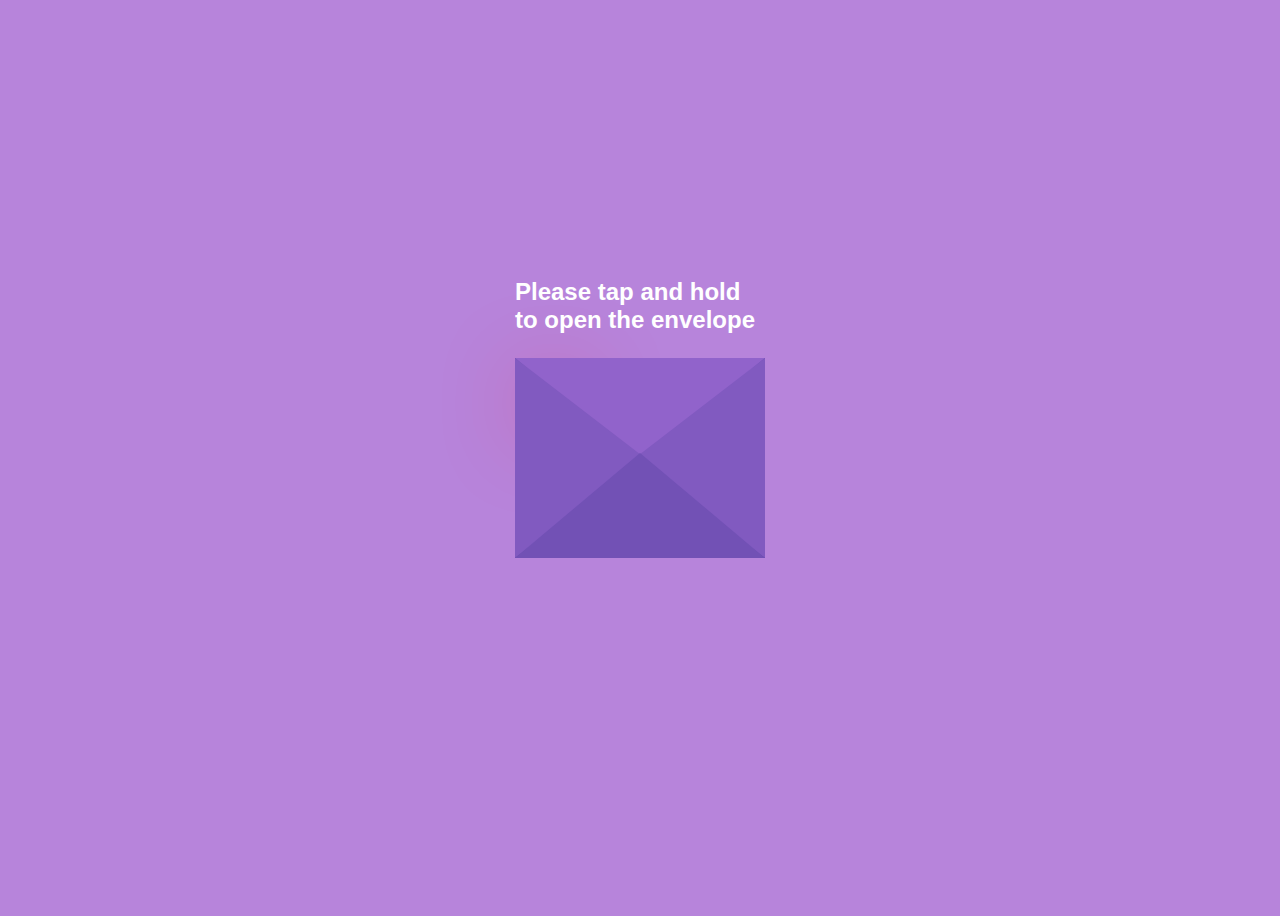
<file: index.html>
<!DOCTYPE html>
<html lang="en">
<head>
    <meta charset="UTF-8">
    <meta name="viewport" content="width=device-width, initial-scale=1.0" />
    <title>Leahnyl Palomer</title>
    <link rel="stylesheet" href="style 2.css">
</head>
<body>
    <div class="envelope">
        <div class="back"></div>
        <div class="letter">
            <div class="heart"></div>
            <div class="text">
                <p>Hi Leaa, I wanna tell you something, 
                    please click here </p>
                <a href="https://vt.tiktok.com/ZSYnsB1dA/">Click here</a>
            </div>
        </div>
        <div class="front"></div>
        <div class="top"></div>
        <div class="shadow"></div>
        <div class="text1">
            <h2>Please tap and hold to open the envelope</h2>
        </div>
    </div
</file>
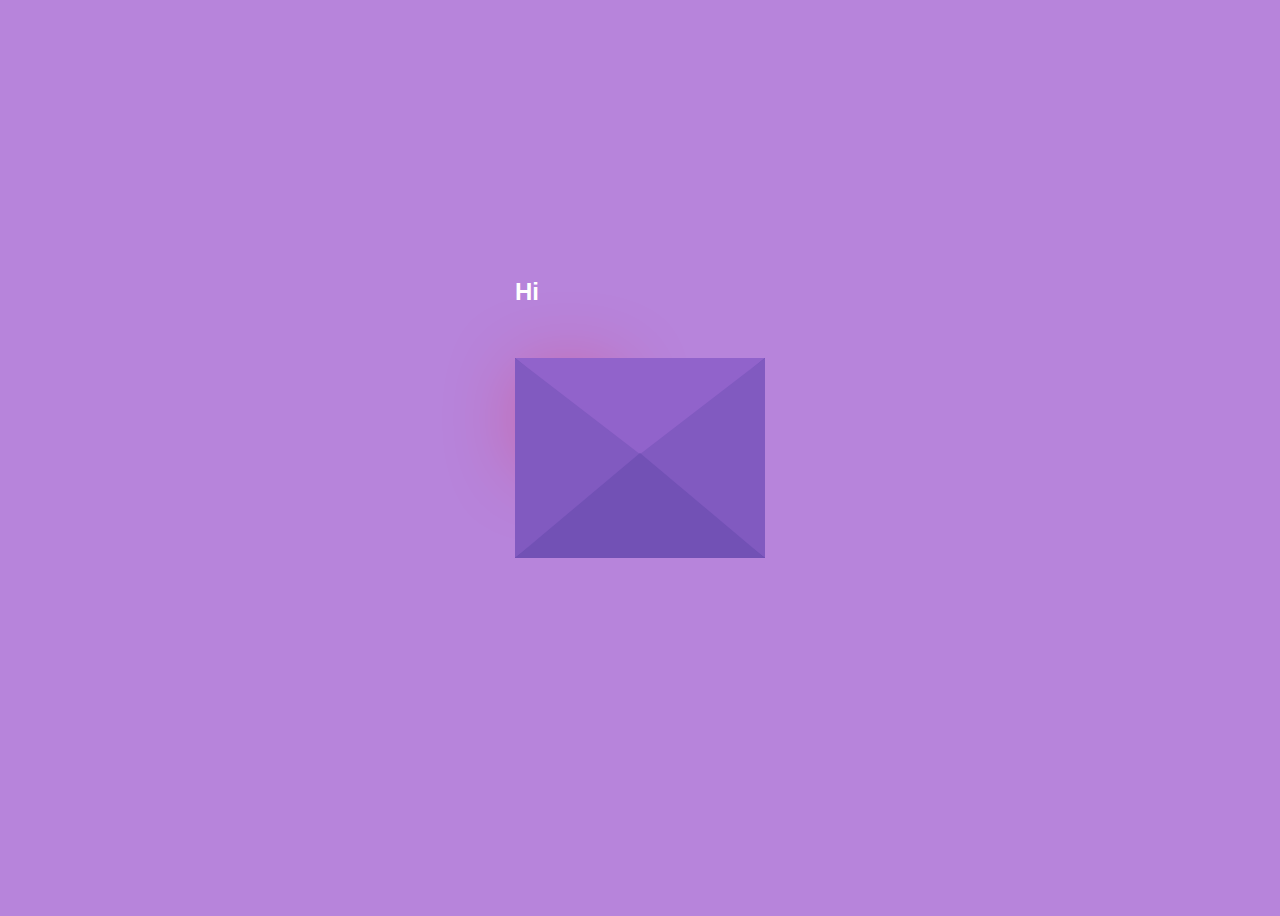
<file: Untitled-1.html>
<!DOCTYPE html>
<html lang="en">
<head>
    <meta charset="UTF-8">
    <meta name="viewport" content="width=device-width, initial-scale=1.0" />
    <title>Leahnyl Palomer</title>
    <link rel="stylesheet" href="part 2.css">
</head>
<body>
    <div class="envelope">
        <div class="back"></div>
        <div class="letter">
            <div class="heart"></div>
            <div class="text">
                <p>Hi Leaa, I love youu</p>
                <a href="https://www.google.com">Click here</a>
            </div>
        </div>
        <div class="front"></div>
        <div class="top"></div>
        <div class="shadow"></div>
        <div class="text1">
            <h2>Hi </h2>
        </div>
    </div
</file>
<file: style 2.css>
body{
    display: flex;
    align-items: center;
    justify-content: center;
    height: 100vh;
    background: #b784db;
}
.envelope{
    position: relative;
    cursor: pointer;
}

.back{
    position: relative;
    width: 250px;
    height: 200px;
    background: #6247aa;

}
.front {
    position: absolute;
    border-right: 130px solid #815ac0;
    border-top: 100px solid transparent;
    border-bottom: 100px solid transparent;
    height: 0;
    width: 0;
    top: 0;
    left: 120px;
    z-index: 3;
}
.front:before {
    content: "";
    position: absolute;
    border-left: 130px solid #815ac0;
    border-top: 100px solid transparent;
    border-bottom: 100px solid transparent;
    height: 0px;
    width: 0px;
    top: -100px;
    left: -120px;
  }
  .front:after {
    content: '';
    position: absolute;
    border-bottom: 105px solid #7251b5;
    border-left: 125px solid transparent;
    border-right: 125px solid transparent;
    height: 0;
    width: 0;
    top: -5px;
    left: -120px;
  }
  .top {
    position: absolute;
    border-top: 105px solid #9163cb;
    border-left: 125px solid transparent;
    border-right: 125px solid transparent;
    height: 0;
    width: 0;
    top: 0;
    transform-origin: top;
    transition: 0.4s;
  }
  .envelope:hover .top {
    transform: rotateX(160deg);
  }
  .letter {
    position: absolute;
    background: white;
    width: 230px;
    height: 180px;
    top: 10px;
    left: 10px;
    transition: 0.2s;
  }
  .envelope:hover .letter {
    transform: translateY(-100px);
    z-index: 2;
  }
  .text1 {
    position: absolute;
    color: white;
    font-family: sans-serif;
    top: -50%;
  }
  .text {
    text-align: center;
    font-size: 11px;
    font-family: Arial, Helvetica, sans-serif;
    margin-top: 70px;
    font-weight: bold;
    color: black;
    position: relative;
    top: -50px;
    left: 0px;
  }
  
  /*---heart -----*/
  .heart {
    background-color: red;
    height: 30px;
    width: 30px;
    position: relative;
    top: 10px;
    left: 10px;
    transform: rotate(-45deg);
    box-shadow: -5px 10px 90px red;
    animation: Leahnyl Palomer 0.8s linear infinite;
  }
  
  @keyframes Leahnyl Palomer {
    0% {
      transform: rotate(-45deg) scale(1.05);
    }
    70% {
      transform: rotate(-45deg) scale(1.0);
    }
    100% {
      transform: rotate(-45deg) scale(0.8);
    }
  }
  .heart:before {
    content: "";
    position: absolute;
    height: 30px;
    width: 30px;
    background-color: red;
    top: -15px;
    border-radius: 30px;
  }
  .heart:after {
    content: "";
    position: absolute;
    height: 30px;
    width: 30px;
    background-color: red;
    right: -15px;
    border-radius: 30px;
  }
</file>
<file: part 2.css>
body{
    display: flex;
    align-items: center;
    justify-content: center;
    height: 100vh;
    background: #b784db;
}
.envelope{
    position: relative;
    cursor: pointer;
}

.back{
    position: relative;
    width: 250px;
    height: 200px;
    background: #6247aa;

}
.front {
    position: absolute;
    border-right: 130px solid #815ac0;
    border-top: 100px solid transparent;
    border-bottom: 100px solid transparent;
    height: 0;
    width: 0;
    top: 0;
    left: 120px;
    z-index: 3;
}
.front:before {
    content: "";
    position: absolute;
    border-left: 130px solid #815ac0;
    border-top: 100px solid transparent;
    border-bottom: 100px solid transparent;
    height: 0px;
    width: 0px;
    top: -100px;
    left: -120px;
  }
  .front:after {
    content: '';
    position: absolute;
    border-bottom: 105px solid #7251b5;
    border-left: 125px solid transparent;
    border-right: 125px solid transparent;
    height: 0;
    width: 0;
    top: -5px;
    left: -120px;
  }
  .top {
    position: absolute;
    border-top: 105px solid #9163cb;
    border-left: 125px solid transparent;
    border-right: 125px solid transparent;
    height: 0;
    width: 0;
    top: 0;
    transform-origin: top;
    transition: 0.4s;
  }
  .envelope:hover .top {
    transform: rotateX(160deg);
  }
  .letter {
    position: absolute;
    background: white;
    width: 230px;
    height: 180px;
    top: 10px;
    left: 10px;
    transition: 0.2s;
  }
  .envelope:hover .letter {
    transform: translateY(-100px);
    z-index: 2;
  }
  .text1 {
    position: absolute;
    color: white;
    font-family: sans-serif;
    top: -50%;
  }
  .text {
    text-align: center;
    font-size: 11px;
    font-family: Arial, Helvetica, sans-serif;
    margin-top: 20px;
    font-weight: bold;
    color: black;
    position: relative;
    top: -20px;
    left: 20px;
  }
  
  /*---heart -----*/
  .heart {
    background-color: red;
    height: 50px;
    width: 50px;
    position: relative;
    top: 15px;
    left: 15px;
    transform: rotate(-45deg);
    box-shadow: -5px 10px 90px red;
    animation: Leahnyl Palomer 0.8s linear infinite;
  }
  
  @keyframes Leahnyl Palomer {
    0% {
      transform: rotate(-45deg) scale(1.05);
    }
    70% {
      transform: rotate(-45deg) scale(1.0);
    }
    100% {
      transform: rotate(-45deg) scale(0.8);
    }
  }
  .heart:before {
    content: "";
    position: absolute;
    height: 50px;
    width: 50px;
    background-color: red;
    top: -30px;
    border-radius: 35px;
  }
  .heart:after {
    content: "";
    position: absolute;
    height: 50px;
    width: 50px;
    background-color: red;
    right: -30px;
    border-radius: 35px;
  }
</file>
